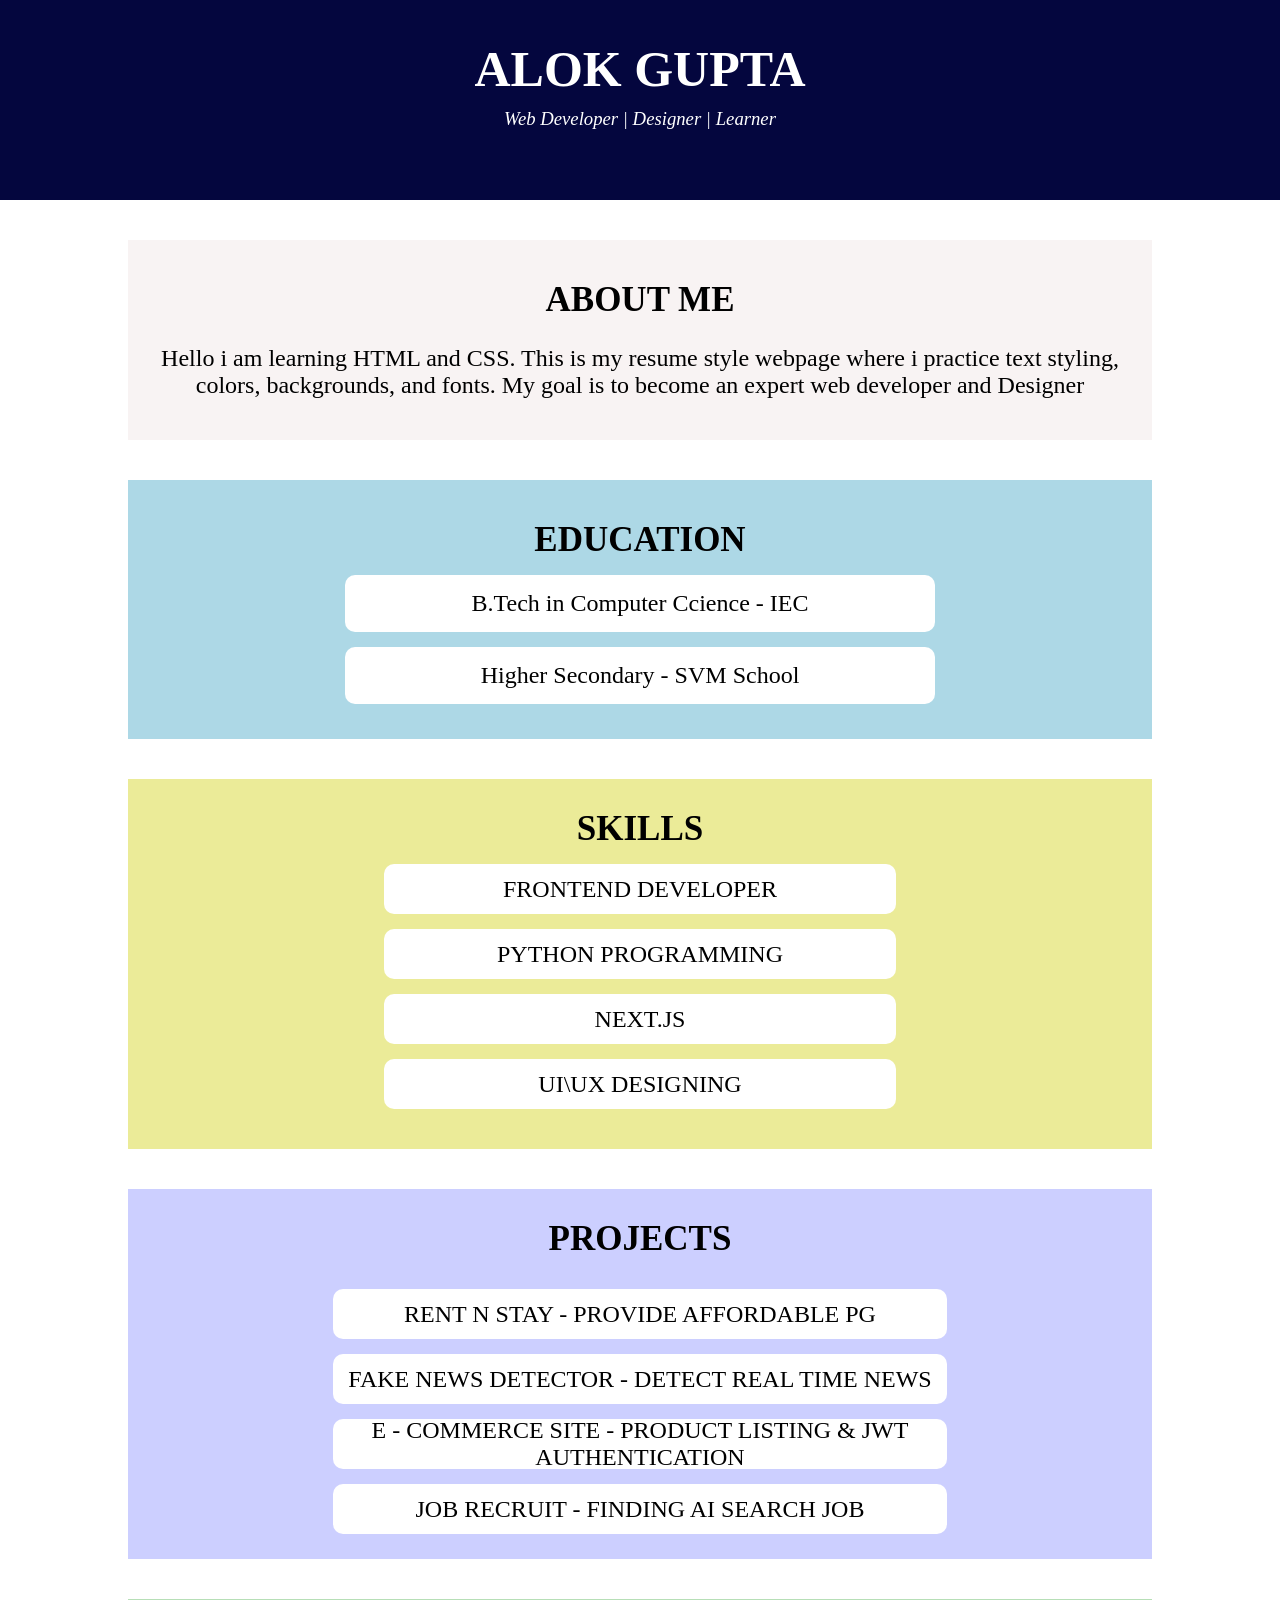
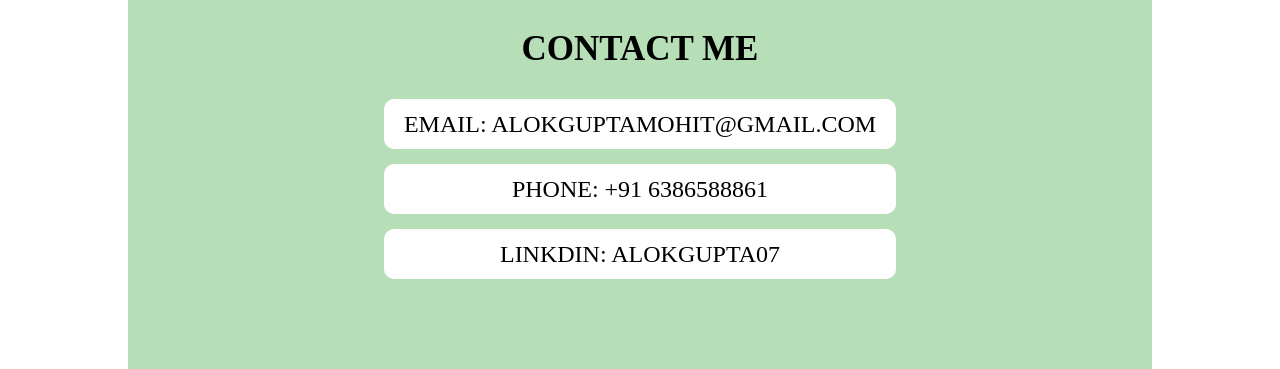
<file: day-2 Resume/index.html>
<!doctype html>
<html lang="en">
  <head>
    <meta charset="UTF-8" />
    <meta name="viewport" content="width=device-width, initial-scale=1.0" />
    <title>My Resume Website</title>
    <link rel="stylesheet" href="style.css" />
    <link
      rel="shortcut icon"
      href="https://encrypted-tbn0.gstatic.com/images?q=tbn:ANd9GcTqfxuqvtOWYT0tbRkJuFtN4xn6kHSu6D5pCl174e66_ALtdcnzp9jFS6s&s=10"
      type="image/x-icon"
    />
  </head>
  <body>
    <main>
      <div class="first">
        <h1>Alok Gupta</h1>
        <h3>Web Developer | Designer | Learner</h3>
      </div>
      <div class="second">
        <h2>about me</h2>
        <p>
          Hello i am learning HTML and CSS. This is my resume style webpage
          where i practice text styling, colors, backgrounds, and fonts. My goal
          is to become an expert web developer and Designer
        </p>
      </div>

      <div class="third">
        <h2>education</h2>
        <div class="child1">
          <p>B.Tech in Computer Ccience - IEC</p>
        </div>
        <div class="child2">
          <p>Higher Secondary - SVM School</p>
        </div>
      </div>
      <div class="four">
        <h1>skills</h1>
        <div class="child">frontend developer</div>
        <div class="child">python programming</div>
        <div class="child">next.js</div>
        <div class="child">ui\ux designing</div>
      </div>
      <div class="five">
        <h1>projects</h1>
        <div class="child">rent n stay - provide affordable pg</div>
        <div class="child">fake news detector - detect real time news</div>
        <div class="child">
          e - commerce site - product listing & jwt authentication
        </div>
        <div class="child">job recruit - finding ai search job</div>
      </div>
      <div class="six">
        <h1>contact me</h1>
        <div class="child">Email: alokguptamohit@gmail.com</div>
        <div class="child">Phone: +91 6386588861</div>
        <div class="child">Linkdin: Alokgupta07</div>
      </div>
    </main>
  </body>
</html>
</file>
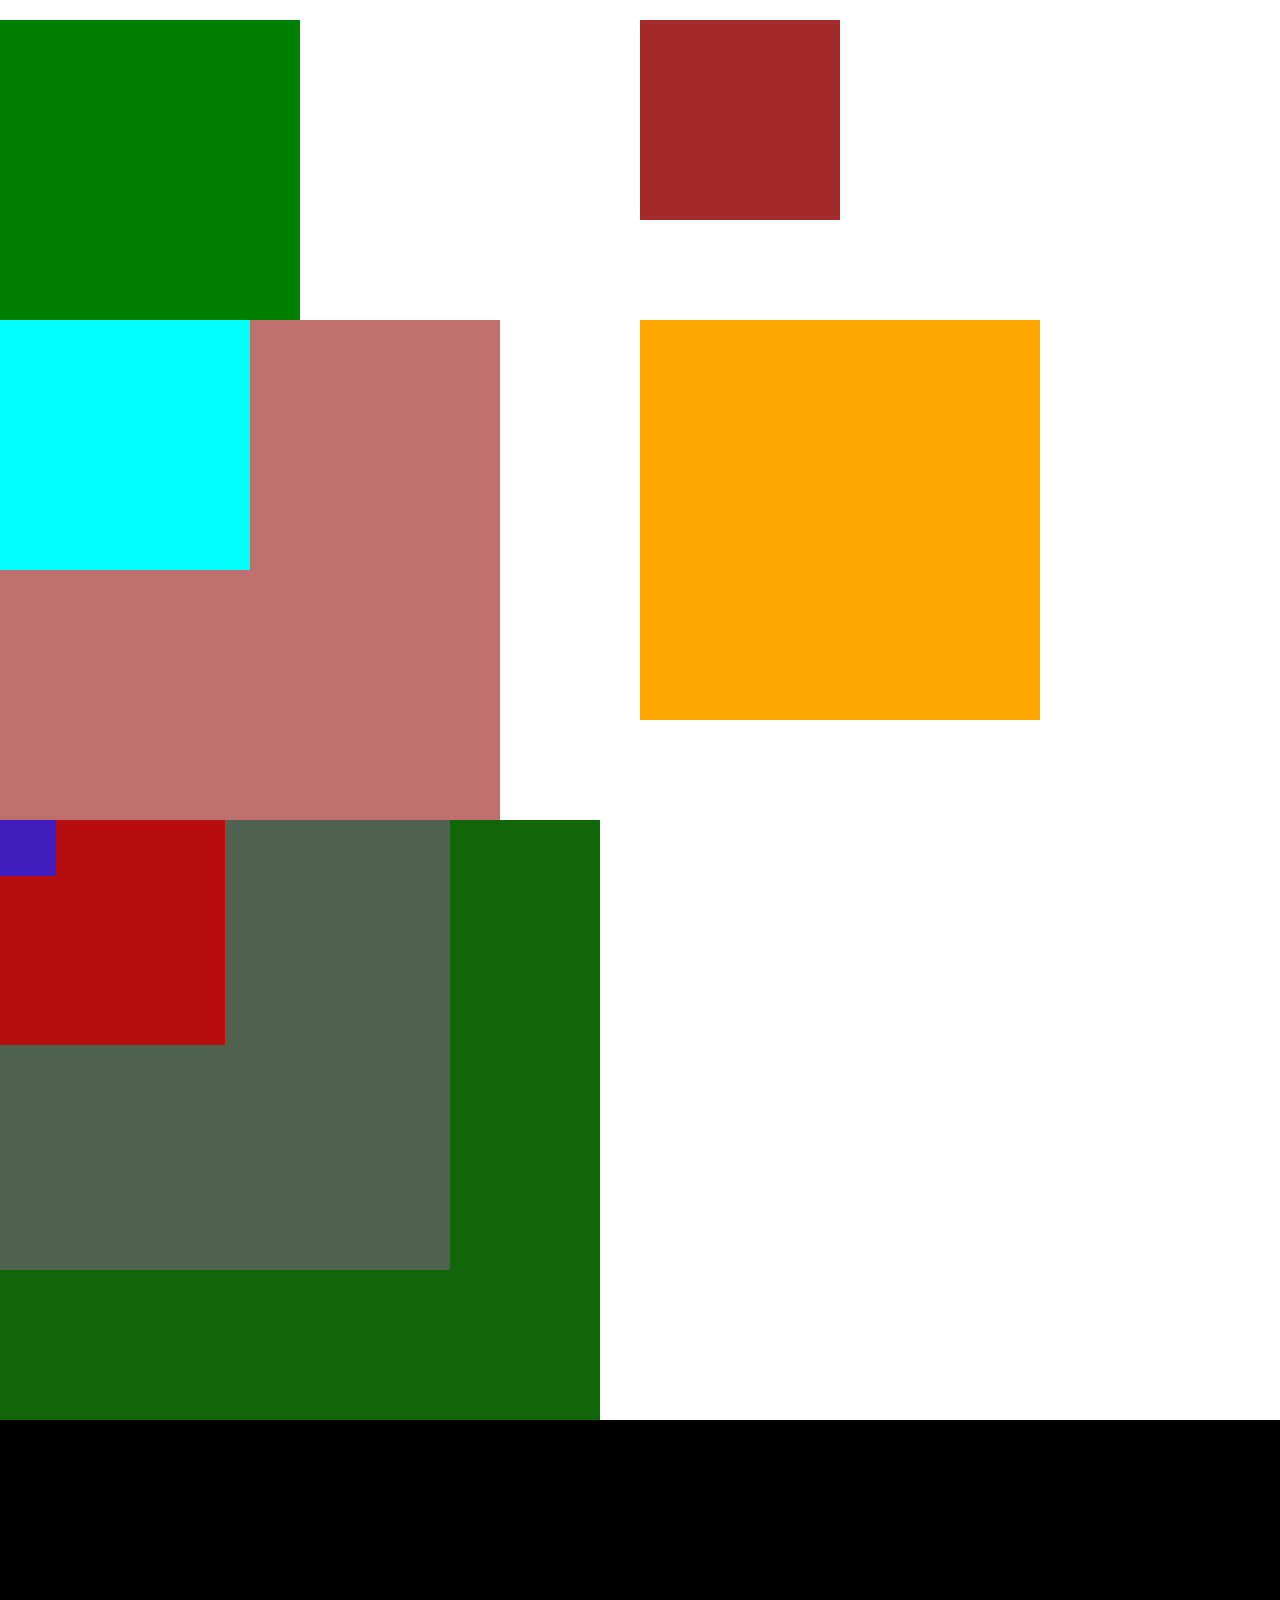
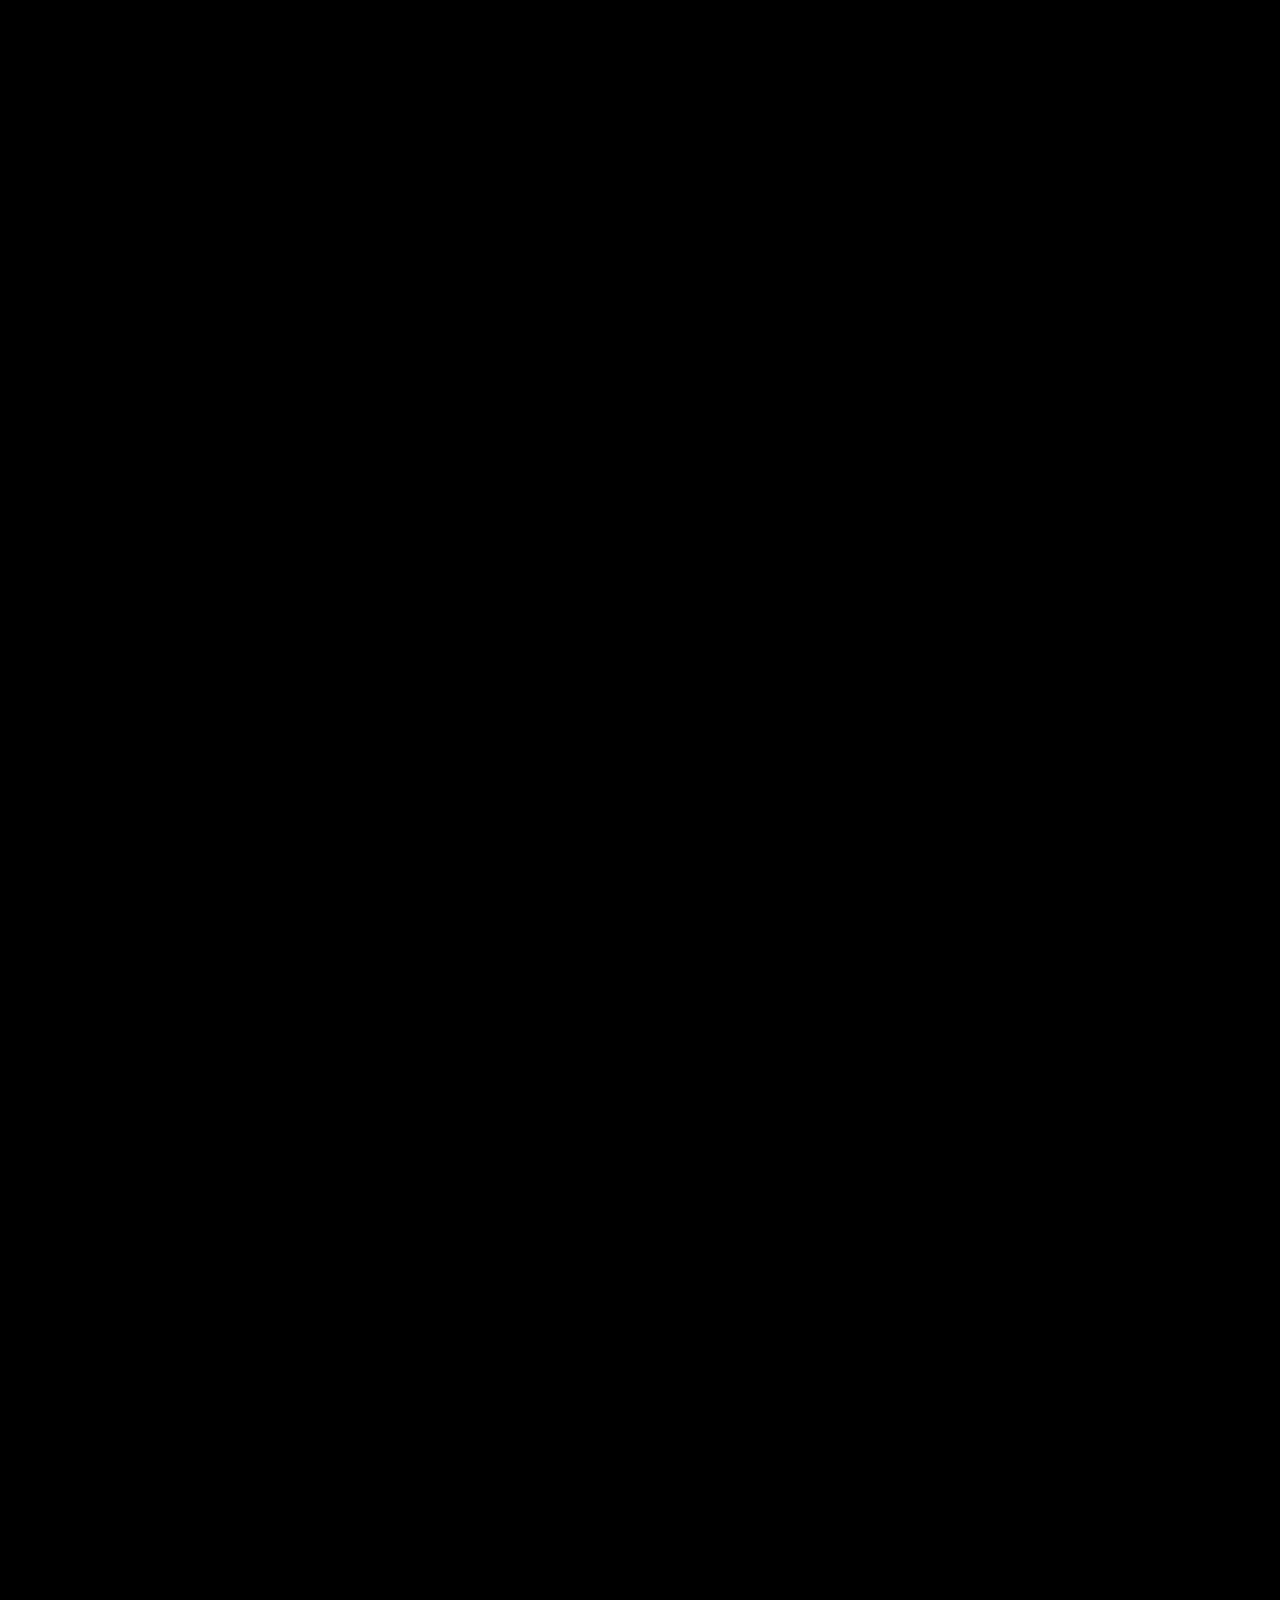
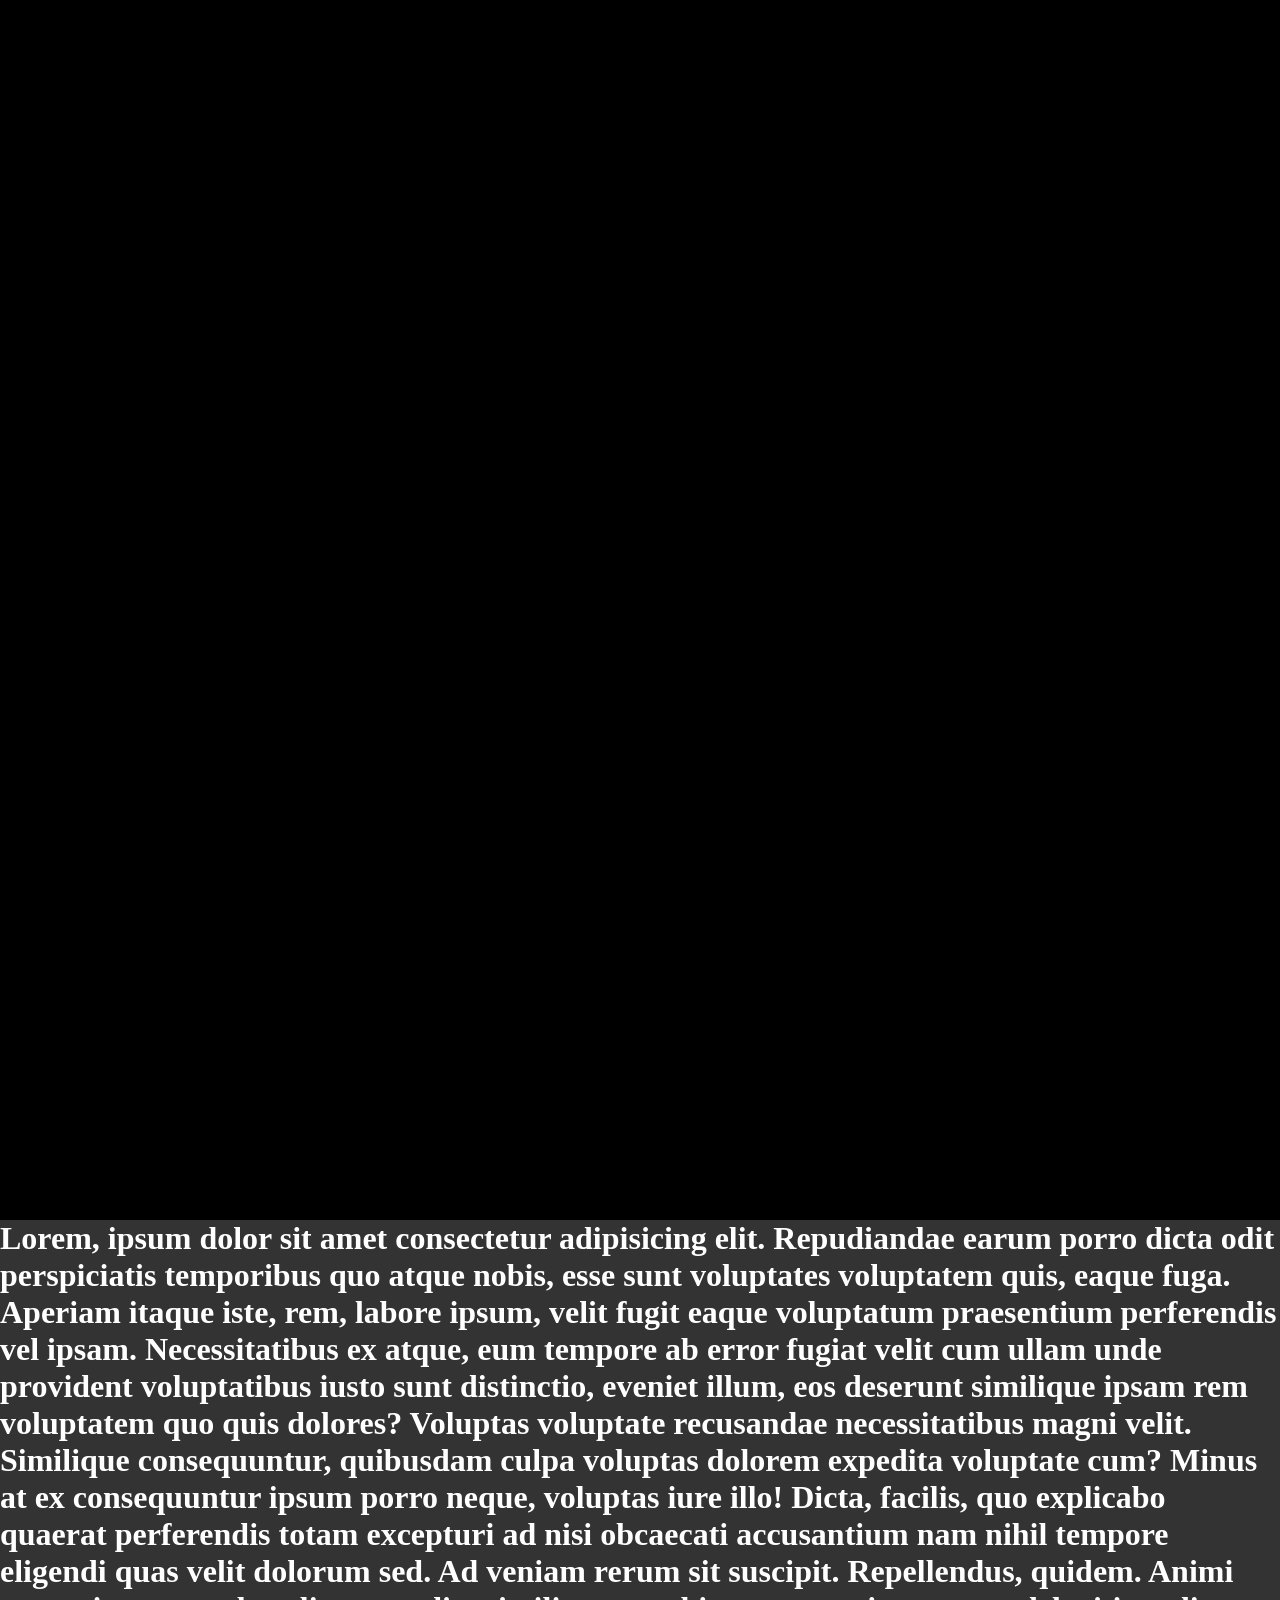
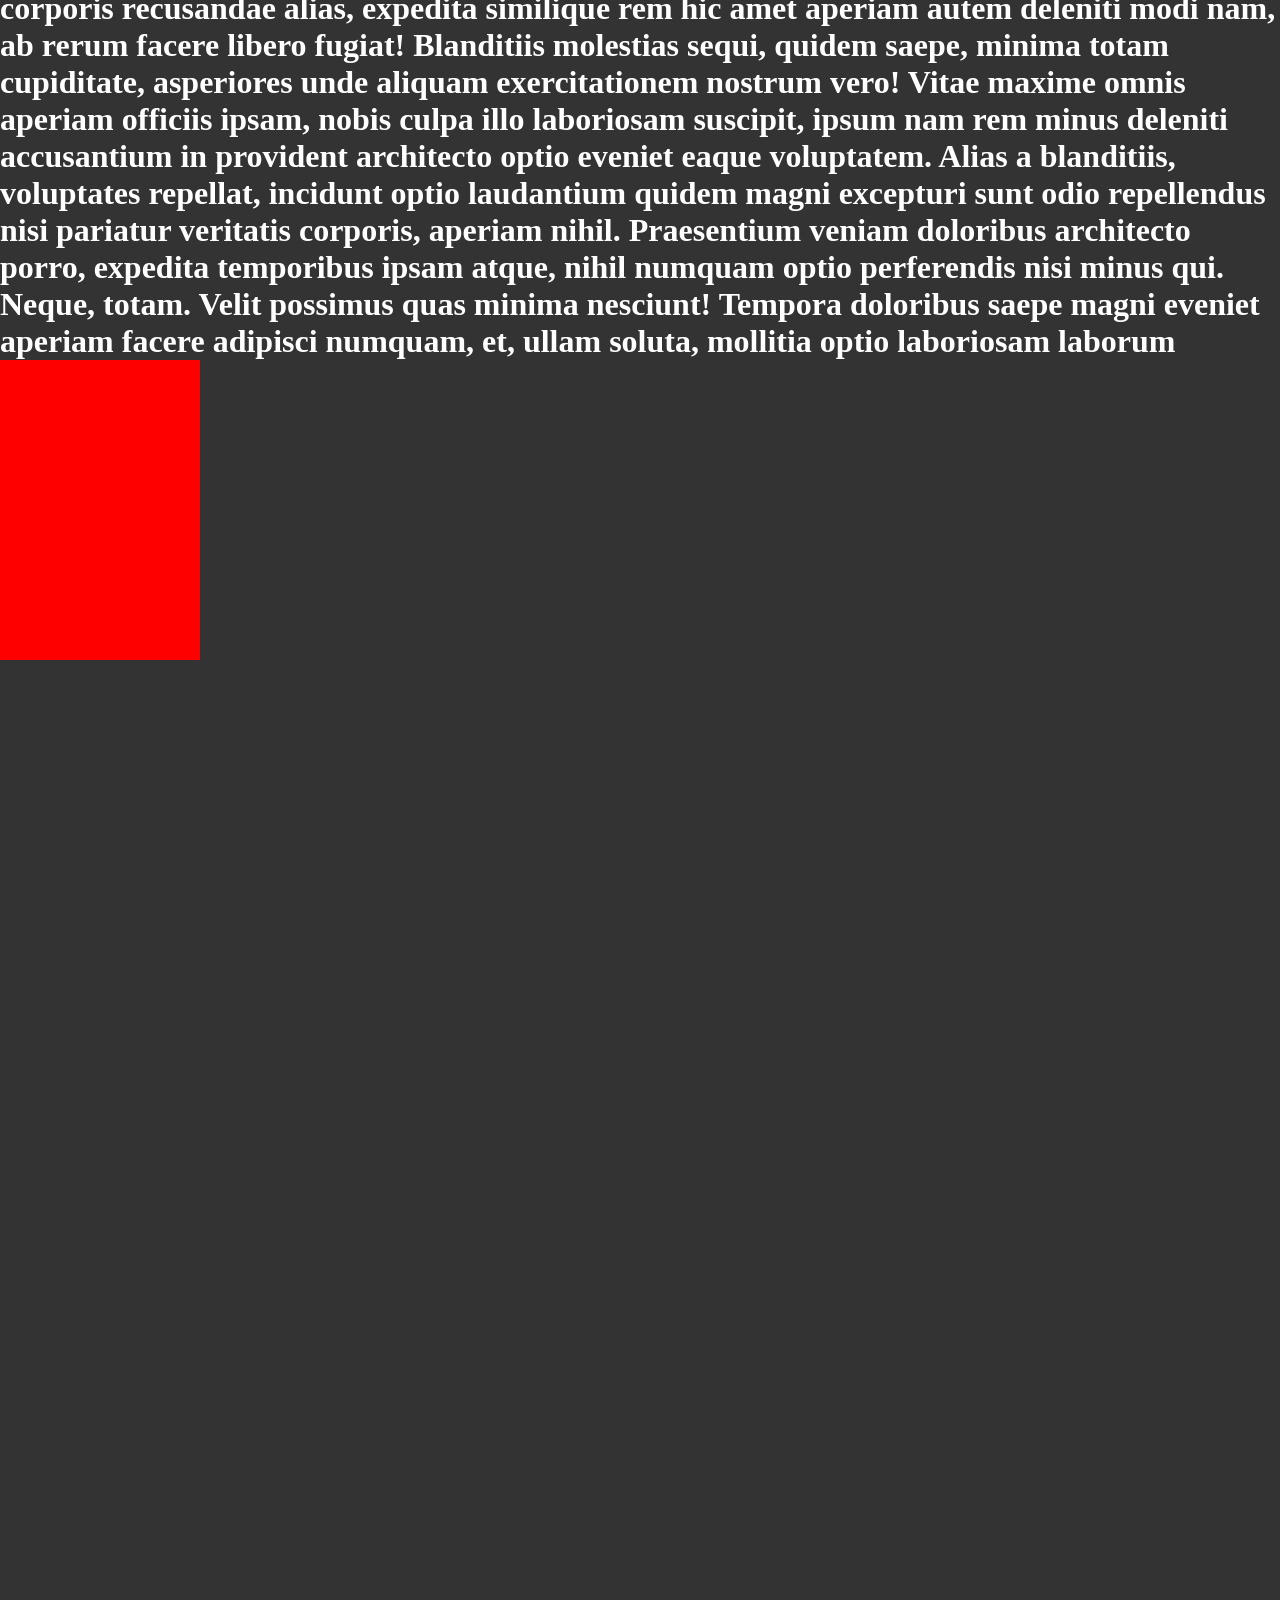
<file: day-5 Positioning/index.html>
<!doctype html>
<html lang="en">
  <head>
    <meta charset="UTF-8" />
    <meta name="viewport" content="width=device-width, initial-scale=1.0" />
    <title>Box Positioning</title>
    <link rel="stylesheet" href="style.css" />
  </head>
  <body>
    <div id="box1"></div>
    <div id="box2"></div>
    <div id="box3"></div>
    <div id="box4">
      <div id="subBox"></div>
    </div>

    <div id="outerBox">
      <div id="innerbox">
        <div id="microbox">
          <div id="actualbox"></div>
        </div>
      </div>
    </div>

    <div id="screen">
      <div id="bar"></div>
    </div>

    <div id="parent">
      <div id="child">
        <h1>
          Lorem, ipsum dolor sit amet consectetur adipisicing elit. Repudiandae
          earum porro dicta odit perspiciatis temporibus quo atque nobis, esse
          sunt voluptates voluptatem quis, eaque fuga. Aperiam itaque iste, rem,
          labore ipsum, velit fugit eaque voluptatum praesentium perferendis vel
          ipsam. Necessitatibus ex atque, eum tempore ab error fugiat velit cum
          ullam unde provident voluptatibus iusto sunt distinctio, eveniet
          illum, eos deserunt similique ipsam rem voluptatem quo quis dolores?
          Voluptas voluptate recusandae necessitatibus magni velit. Similique
          consequuntur, quibusdam culpa voluptas dolorem expedita voluptate cum?
          Minus at ex consequuntur ipsum porro neque, voluptas iure illo! Dicta,
          facilis, quo explicabo quaerat perferendis totam excepturi ad nisi
          obcaecati accusantium nam nihil tempore eligendi quas velit dolorum
          sed. Ad veniam rerum sit suscipit. Repellendus, quidem. Animi corporis
          recusandae alias, expedita similique rem hic amet aperiam autem
          deleniti modi nam, ab rerum facere libero fugiat! Blanditiis molestias
          sequi, quidem saepe, minima totam cupiditate, asperiores unde aliquam
          exercitationem nostrum vero! Vitae maxime omnis aperiam officiis
          ipsam, nobis culpa illo laboriosam suscipit, ipsum nam rem minus
          deleniti accusantium in provident architecto optio eveniet eaque
          voluptatem. Alias a blanditiis, voluptates repellat, incidunt optio
          laudantium quidem magni excepturi sunt odio repellendus nisi pariatur
          veritatis corporis, aperiam nihil. Praesentium veniam doloribus
          architecto porro, expedita temporibus ipsam atque, nihil numquam optio
          perferendis nisi minus qui. Neque, totam. Velit possimus quas minima
          nesciunt! Tempora doloribus saepe magni eveniet aperiam facere
          adipisci numquam, et, ullam soluta, mollitia optio laboriosam laborum
        </h1>
        <div id="sticky"></div>
      </div>
      <div id="child2"></div>
    </div>
  </body>
</html>
</file>
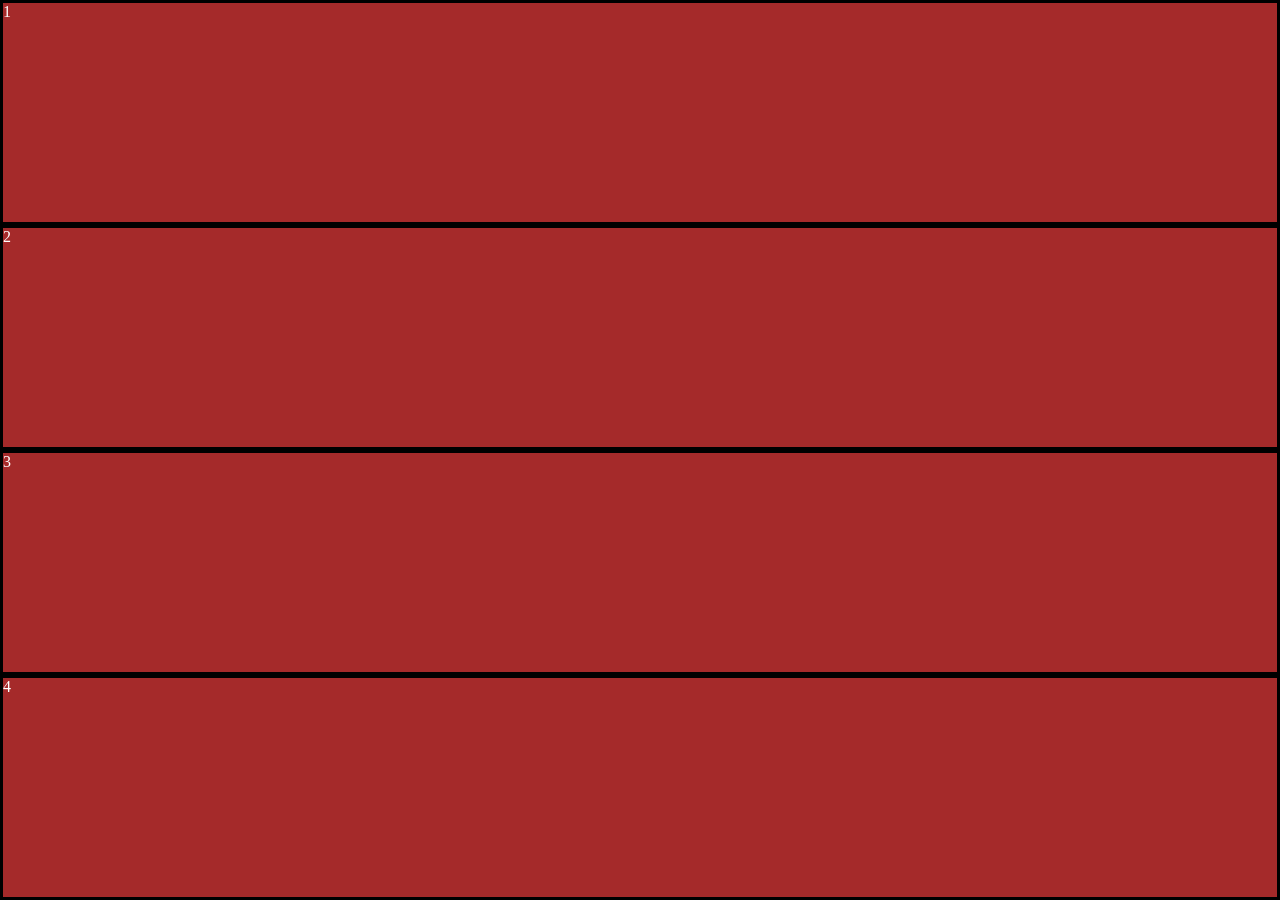
<file: day-7 Grid/index.html>
<!doctype html>
<html lang="en">
  <head>
    <meta charset="UTF-8" />
    <meta name="viewport" content="width=device-width, initial-scale=1.0" />
    <title>Document</title>
    <link rel="stylesheet" href="style.css" />
  </head>
  <body>
    <main>
      <div class="child">1</div>
      <div class="child">2</div>
      <div class="child">3</div>
      <div class="child">4</div>
    </main>
  </body>
</html>
</file>
<file: day-2 Resume/style.css>
* {
  margin: 0;
  padding: 0;
  box-sizing: border-box;
}

html,
body {
  height: 100%;
  width: 100%;
}

main {
  display: flex;
  flex-direction: column;
  justify-content: center;
  align-items: center;
  text-align: center;
  gap: 40px;
}

.first {
  height: 200px;
  width: 100%;
  background-color: rgb(4, 6, 62);
  padding-top: 40px;
}

h1 {
  color: white;
  font-size: 50px;
  text-transform: uppercase;
}

h3 {
  color: white;
  font-weight: 100;
  margin-top: 10px;
  font-style: italic;
}

.second {
  background-color: rgb(248, 243, 243);
  height: 200px;
  width: 80%;
}

.second h2 {
  text-transform: uppercase;
  color: black;
  padding: 10px;
  padding-top: 40px;
  font-size: 35px;
}

p {
  padding: 15px;
  font-size: 24px;
}

.third {
  background-color: lightblue;
  padding: 20px;
  width: 80%;
}

.third h2 {
  color: black;
  text-transform: uppercase;
  margin-top: 20px;
  font-weight: 800;
  font-size: 35px;
}

.child1,
.child2 {
  background-color: white;
  margin: 15px auto;
  font-size: 24px;
  border-radius: 10px;
  display: flex;
  justify-content: center;
  align-items: center;
  width: 60%;
}

.four {
  width: 80%;
  height: 370px;
  background-color: rgb(235, 235, 152);
}

.child {
  background-color: white;
  margin: 15px auto;
  font-size: 24px;
  border-radius: 10px;
  display: flex;
  justify-content: center;
  align-items: center;
  width: 50%;
  text-transform: uppercase;
  height: 50px;
}

.four h1 {
  color: black;
  text-transform: uppercase;
  font-size: 35px;
  font-weight: 800;
  margin-top: 30px;
}

.five {
  width: 80%;
  height: 370px;
  background-color: rgb(204, 207, 255);
}

.five h1 {
  color: black;
  text-transform: uppercase;
  font-size: 35px;
  font-weight: 800;
  margin: 30px;
}

.five .child {
  margin: 15px auto;
  font-size: 24px;
  border-radius: 10px;
  display: flex;
  justify-content: center;
  align-items: center;
  width: 60%;
  text-transform: uppercase;
  height: 50px;
}

.six {
  width: 80%;
  height: 370px;
  background-color: rgb(183, 223, 183);
}

.six h1 {
  color: black;
  text-transform: uppercase;
  font-size: 35px;
  font-weight: 800;
  margin: 30px;
}

.six .child {
  margin: 15px auto;
  font-size: 24px;
  border-radius: 10px;
  display: flex;
  justify-content: center;
  align-items: center;
  width: 50%;
  height: 50px;
}
</file>
<file: day-5 Positioning/style.css>
* {
  margin: 0;
  padding: 0;
  box-sizing: border-box;
}

html,
body {
  height: 100%;
  width: 100%;
  padding-top: 10px;
}

#box1 {
  height: 200px;
  width: 200px;
  background-color: brown;
  position: absolute;
  left: 50%;
}

#box2 {
  height: 300px;
  width: 300px;
  background-color: green;
}

#box3 {
  height: 400px;
  width: 400px;
  background-color: orange;
  position: absolute;
  left: 50%;
}

#box4 {
  height: 500px;
  width: 500px;
  background-color: rgb(192, 111, 111);
}

#subBox {
  height: 50%;
  width: 50%;
  background-color: aqua;
}

#outerBox {
  height: 600px;
  width: 600px;
  background-color: rgb(16, 102, 8);
}

#innerbox {
  height: 75%;
  width: 75%;
  background-color: rgb(80, 99, 80);
}

#microbox {
  height: 50%;
  width: 50%;
  background-color: rgb(183, 15, 15);
}

#actualbox {
  height: 25%;
  width: 25%;
  background-color: rgb(64, 29, 190);
}

#screen {
  width: 100%;
  height: 3000px;
  background-color: black;
}

#bar {
  width: 100px;
  height: 100px;
  background-color: white;
  right: 0%;
  top: 50%;
  position: fixed;
}

#parent {
  width: 100%;
}

#child {
  width: 100%;
  height: 2000px;
  background-color: #333;
  color: white;
}

#sticky {
  width: 200px;
  height: 300px;
  background-color: red;
}
#child2 {
  width: 100%;
  height: 2000px;
  background-color: #666;
}
</file>
<file: day-7 Grid/style.css>
* {
  margin: 0;
  padding: 0;
  box-sizing: border-box;
}

html,
body {
  height: 100%;
  width: 100%;
}

main {
  background-color: black;
  height: 100%;
  width: 100%;
  display: grid;
}

.child {
  background-color: brown;
  color: white;
  border: 3px solid black;
}
</file>
